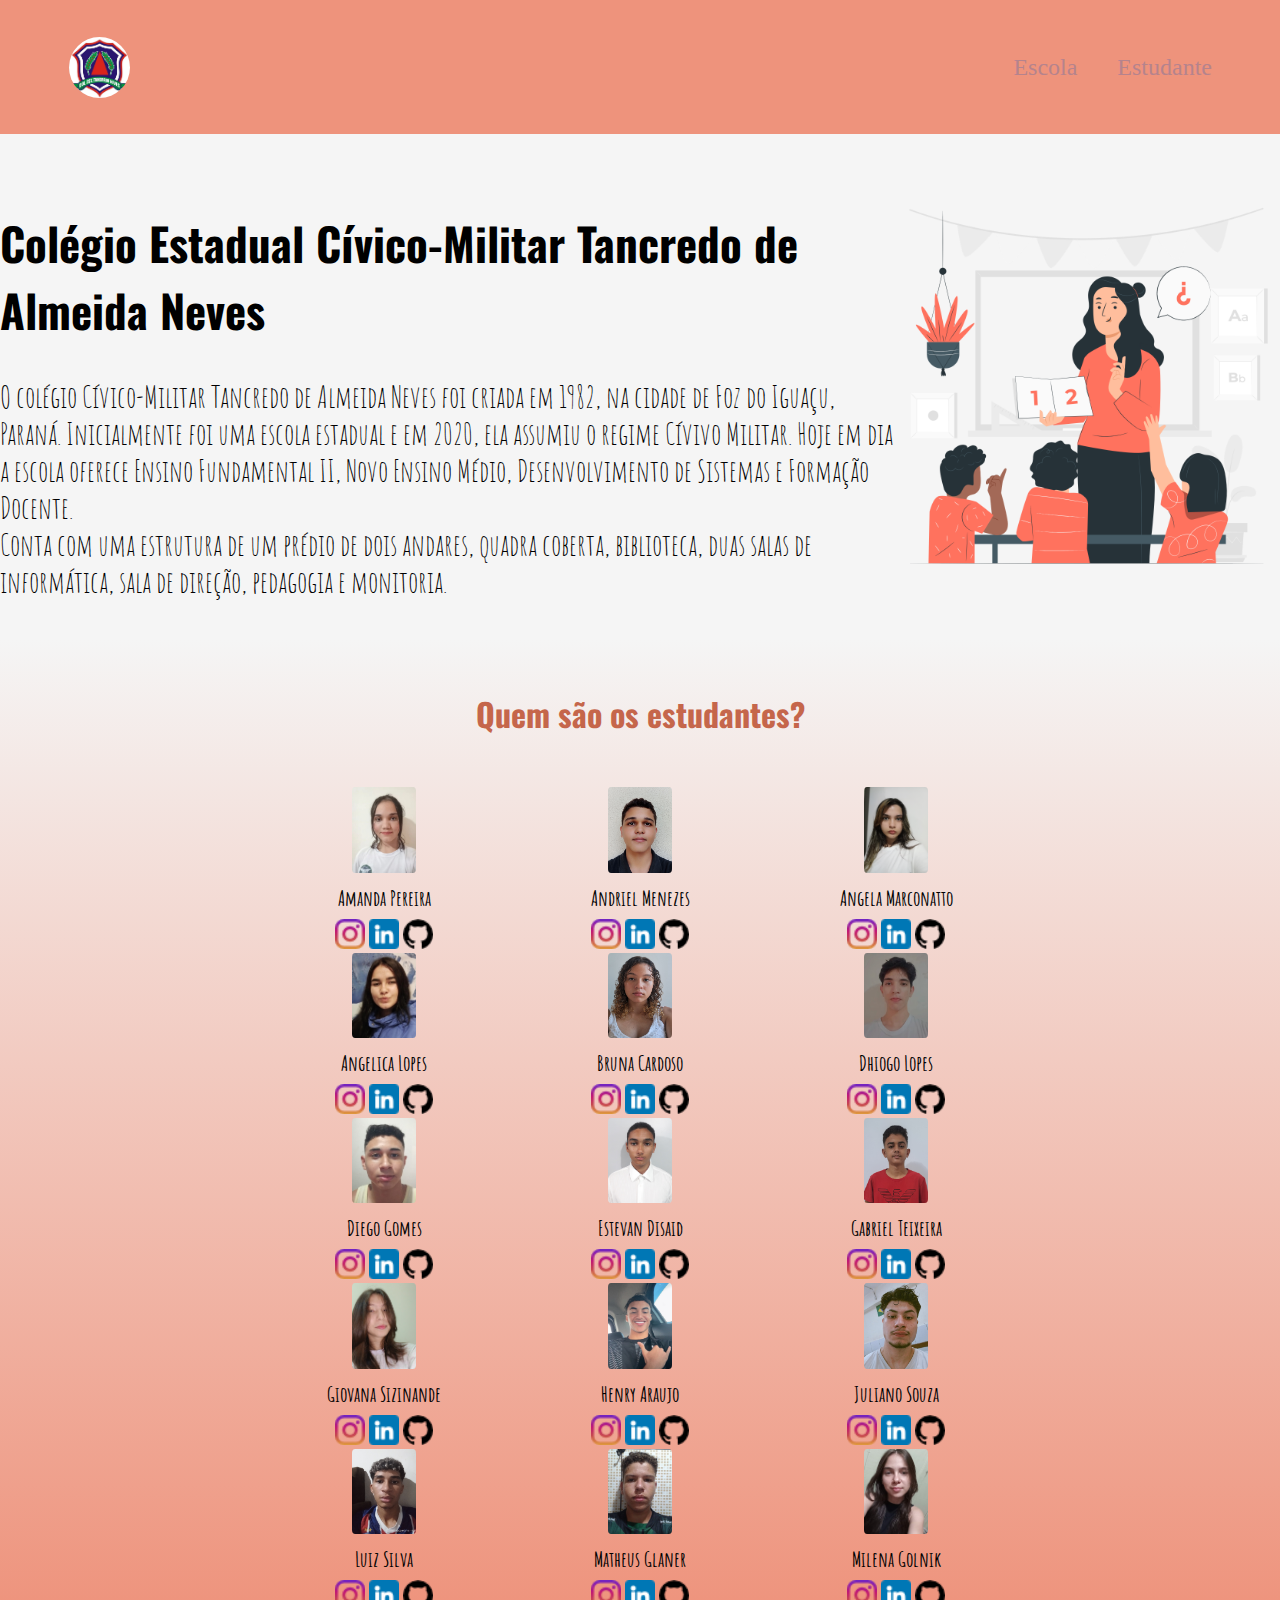
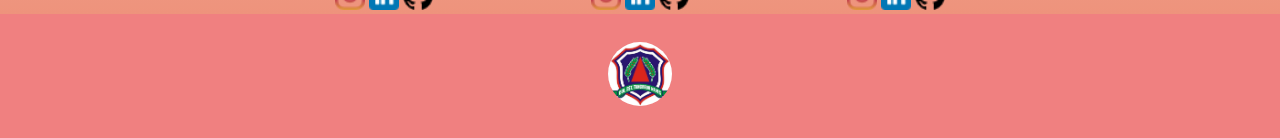
<file: index.html>
<!DOCTYPE html>
<html lang="pt-br">

<head>
    <meta charset="UTF-8">
    <meta http-equiv="X-UA-Compatible" content="IE=edge">
    <meta name="viewport" content="width=device-width, initial-scale=1.0">
    <title>Minha Turma</title>
    <link rel="stylesheet" href="style.css">
</head>

<body>
    <header class="cabecalho">
        <img src="tancredo-logo.jpg" alt="Logo do Colégio Tancredo" class="cabecalho-imagem">
        <nav class="cabecalho-lista">
            <a href="" class="cabecalho-lista-link">Escola</a>
            <a href="" class="cabecalho-lista-link">Estudante</a>
        </nav>
    </header>
    <section class="escola">
        <div class="escola-texto">
            <h2 class="escola-texto-titulo"> Colégio Estadual Cívico-Militar Tancredo de Almeida Neves</h2>
            <p class="escola-texto-paragrafo">
                O colégio Cívico-Militar Tancredo de Almeida Neves foi criada em 1982, na cidade de Foz do Iguaçu,
                Paraná. Inicialmente foi uma escola estadual e em 2020, ela assumiu o regime Cívivo Militar. Hoje em dia
                a escola oferece Ensino Fundamental II, Novo Ensino Médio, Desenvolvimento de Sistemas e Formação
                Docente.</p>
            <p class="escola-texto-paragrafo">
                Conta com uma estrutura de um prédio de dois andares, quadra coberta, biblioteca, duas salas de
                informática, sala de direção, pedagogia e monitoria.
            </p>

        </div>
        <img src="./img/escola.png  " alt="" class="escola-imagem">
    </section>
    <section class="estudante">
        <h2 class="estudante-titulo"> Quem são os estudantes?</h2>
        <div class="estudante-todos">
            <span></span>
            <div class="estudante-div">
                <img src="./img/amanda.jpg" alt="" class="estudante-div-fotos">
                <h3 class="estudante-div-nome"> Amanda Pereira</h3>
                <img src="./img/instagram.png" alt="" class="estudante-div-icone">
                <img src="./img/linkedin.png" alt="" class="estudante-div-icone">
                <img src="./img/github.png" alt="" class="estudante-div-icone">
            </div>
            <div class="estudante-div">
                <img src="./img/andriel.jpg" alt="" class="estudante-div-fotos">
                <h3 class="estudante-div-nome"> Andriel Menezes</h3>
                <img src="./img/instagram.png" alt="" class="estudante-div-icone">
                <img src="./img/linkedin.png" alt="" class="estudante-div-icone">
                <img src="./img/github.png" alt="" class="estudante-div-icone">
            </div>

            <div class="estudante-div">
                <img src="./img/angela.jpg" alt="" class="estudante-div-fotos">
                <h3 class="estudante-div-nome"> Angela Marconatto</h3>
                <img src="./img/instagram.png" alt="" class="estudante-div-icone">
                <img src="./img/linkedin.png" alt="" class="estudante-div-icone">
                <img src="./img/github.png" alt="" class="estudante-div-icone">
            </div>
            <span></span>
            <span></span>
            <div class="estudante-div">
                <img src="./img/angelica.jpg" alt="" class="estudante-div-fotos">
                <h3 class="estudante-div-nome"> Angelica Lopes</h3>
                <img src="./img/instagram.png" alt="" class="estudante-div-icone">
                <img src="./img/linkedin.png" alt="" class="estudante-div-icone">
                <img src="./img/github.png" alt="" class="estudante-div-icone">
            </div>

            <div class="estudante-div">
                <img src="./img/bruna.jpg" alt="" class="estudante-div-fotos">
                <h3 class="estudante-div-nome"> Bruna Cardoso</h3>
                <img src="./img/instagram.png" alt="" class="estudante-div-icone">
                <img src="./img/linkedin.png" alt="" class="estudante-div-icone">
                <img src="./img/github.png" alt="" class="estudante-div-icone">
            </div>

            <div class="estudante-div">
                <img src="./img/dhiogo.jpg" alt="" class="estudante-div-fotos">
                <h3 class="estudante-div-nome"> Dhiogo Lopes</h3>
                <img src="./img/instagram.png" alt="" class="estudante-div-icone">
                <img src="./img/linkedin.png" alt="" class="estudante-div-icone">
                <img src="./img/github.png" alt="" class="estudante-div-icone">
            </div>
            <span></span>
            <span></span>
            <div class="estudante-div">
                <img src="./img/diego.jpg" alt="" class="estudante-div-fotos">
                <h3 class="estudante-div-nome"> Diego Gomes</h3>
                <img src="./img/instagram.png" alt="" class="estudante-div-icone">
                <img src="./img/linkedin.png" alt="" class="estudante-div-icone">
                <img src="./img/github.png" alt="" class="estudante-div-icone">
            </div>

            <div class="estudante-div">
                <img src="./img/estevan.jpg" alt="" class="estudante-div-fotos">
                <h3 class="estudante-div-nome"> Estevan Disaid</h3>
                <img src="./img/instagram.png" alt="" class="estudante-div-icone">
                <img src="./img/linkedin.png" alt="" class="estudante-div-icone">
                <img src="./img/github.png" alt="" class="estudante-div-icone">
            </div>

            <div class="estudante-div">
                <img src="./img/gabriel.jpg" alt="" class="estudante-div-fotos">
                <h3 class="estudante-div-nome"> Gabriel Teixeira</h3>
                <img src="./img/instagram.png" alt="" class="estudante-div-icone">
                <img src="./img/linkedin.png" alt="" class="estudante-div-icone">
                <img src="./img/github.png" alt="" class="estudante-div-icone">
            </div>
            <span></span>
            <span></span>
            <div class="estudante-div">
                <img src="./img/giovana.jpg" alt="" class="estudante-div-fotos">
                <h3 class="estudante-div-nome"> Giovana Sizinande</h3>
                <img src="./img/instagram.png" alt="" class="estudante-div-icone">
                <img src="./img/linkedin.png" alt="" class="estudante-div-icone">
                <img src="./img/github.png" alt="" class="estudante-div-icone">
            </div>

            <div class="estudante-div">
                <img src="./img/henry.jpeg" alt="" class="estudante-div-fotos">
                <h3 class="estudante-div-nome"> Henry Araujo</h3>
                <img src="./img/instagram.png" alt="" class="estudante-div-icone">
                <img src="./img/linkedin.png" alt="" class="estudante-div-icone">
                <img src="./img/github.png" alt="" class="estudante-div-icone">
            </div>

            <div class="estudante-div">
                <img src="./img/juliano.jpeg" alt="" class="estudante-div-fotos">
                <h3 class="estudante-div-nome"> Juliano Souza</h3>
                <img src="./img/instagram.png" alt="" class="estudante-div-icone">
                <img src="./img/linkedin.png" alt="" class="estudante-div-icone">
                <img src="./img/github.png" alt="" class="estudante-div-icone">
            </div>
            <span></span>
            <span></span>
            <div class="estudante-div">
                <img src="./img/luiz.jpg" alt="" class="estudante-div-fotos">
                <h3 class="estudante-div-nome"> Luiz Silva</h3>
                <img src="./img/instagram.png" alt="" class="estudante-div-icone">
                <img src="./img/linkedin.png" alt="" class="estudante-div-icone">
                <img src="./img/github.png" alt="" class="estudante-div-icone">
            </div>

            <div class="estudante-div">
                <img src="./img/matheus.jpg" alt="" class="estudante-div-fotos">
                <h3 class="estudante-div-nome"> Matheus Glaner</h3>
                <img src="./img/instagram.png" alt="" class="estudante-div-icone">
                <img src="./img/linkedin.png" alt="" class="estudante-div-icone">
                <img src="./img/github.png" alt="" class="estudante-div-icone">
            </div>

            <div class="estudante-div">
                <img src="./img/milena.jpg" alt="" class="estudante-div-fotos">
                <h3 class="estudante-div-nome"> Milena Golnik</h3>
                <img src="./img/instagram.png" alt="" class="estudante-div-icone">
                <img src="./img/linkedin.png" alt="" class="estudante-div-icone">
                <img src="./img/github.png" alt="" class="estudante-div-icone">
            </div>
        </div>
    </section>
    <footer class="rodape">
<img class="rodape-logo" src="./tancredo-logo.jpg" alt="">

    </footer>
</body>

</html>
</file>
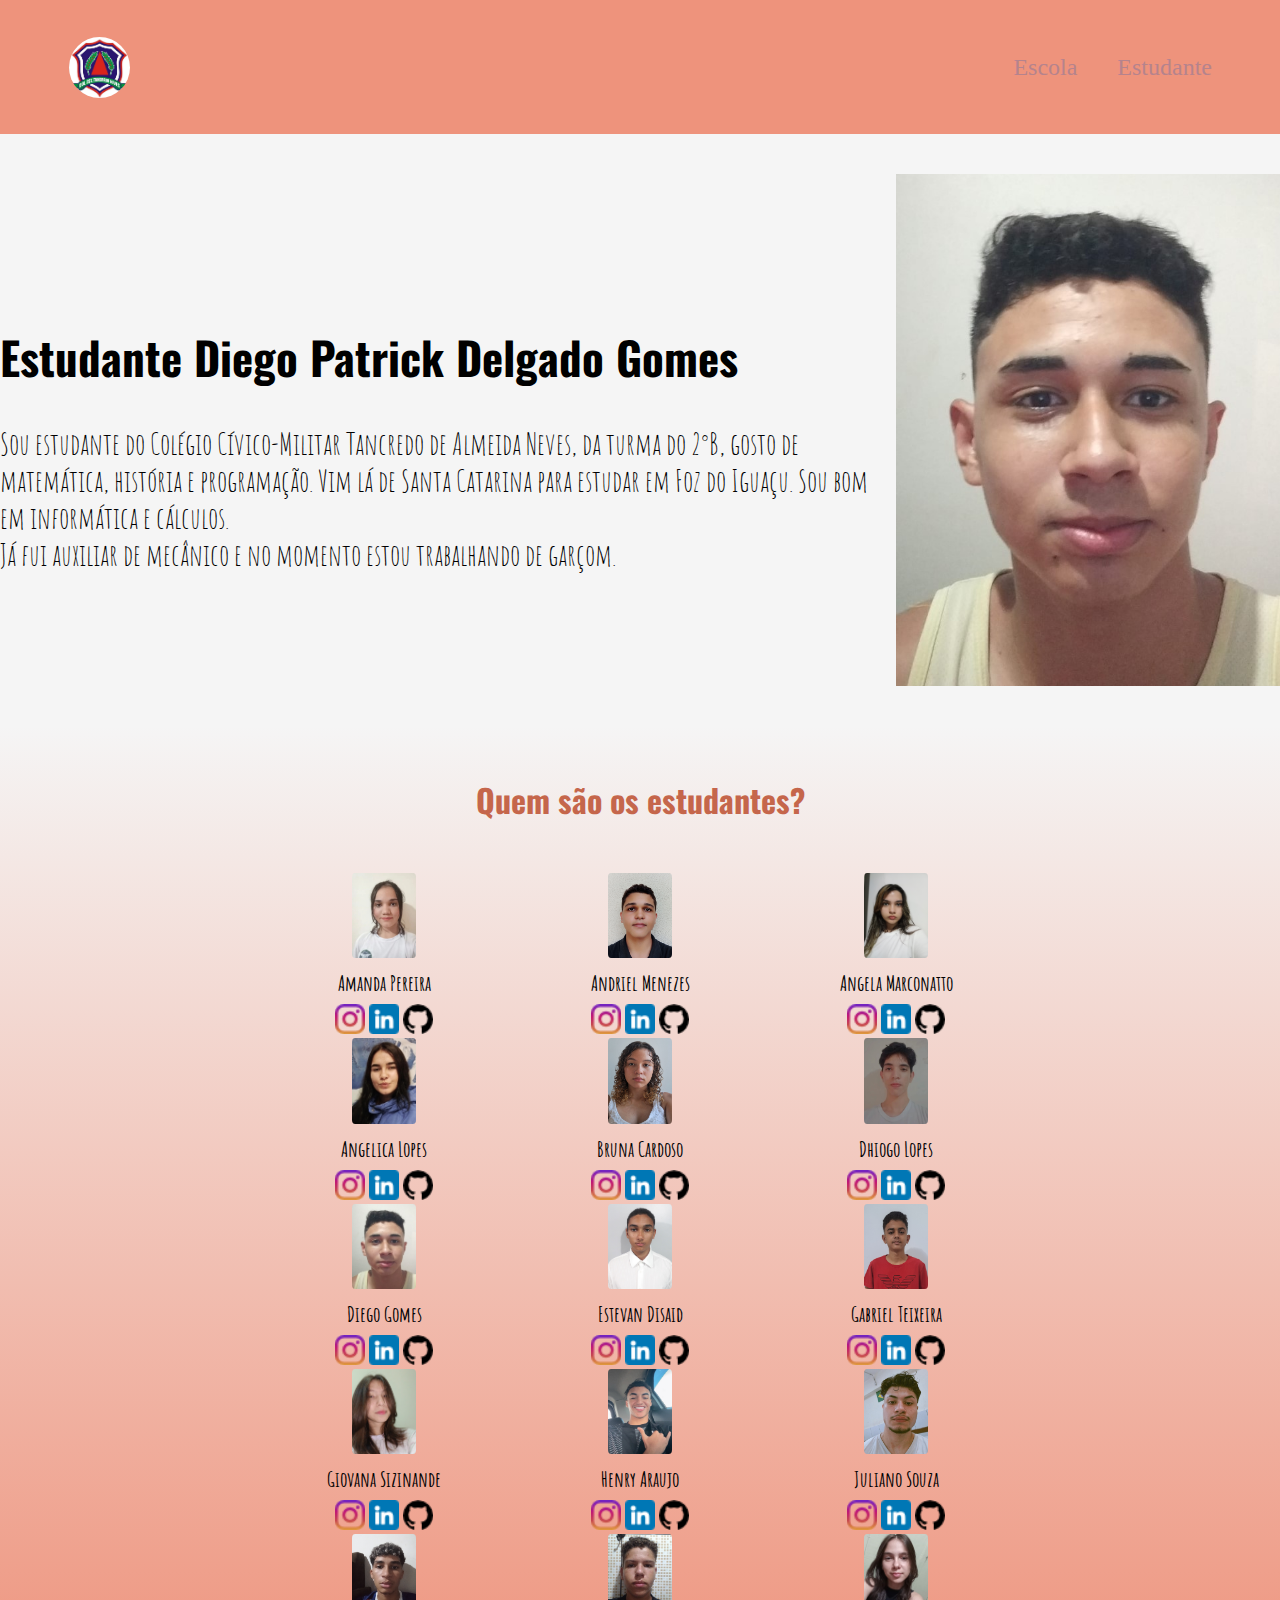
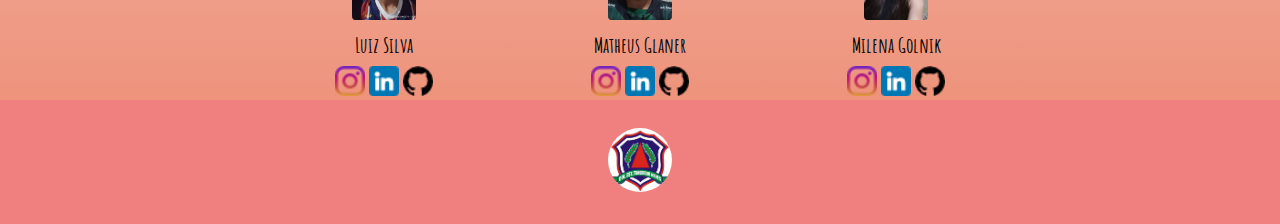
<file: diego.html>
<!DOCTYPE html>
<html lang="pt-br">

<head>
    <meta charset="UTF-8">
    <meta http-equiv="X-UA-Compatible" content="IE=edge">
    <meta name="viewport" content="width=device-width, initial-scale=1.0">
    <title>Minha Turma</title>
    <link rel="stylesheet" href="style.css">
</head>

<body>
    <header class="cabecalho">
        <img src="tancredo-logo.jpg" alt="Logo do Colégio Tancredo" class="cabecalho-imagem">
        <nav class="cabecalho-lista">
            <a href="index.html" class="cabecalho-lista-link">Escola</a>
            <a href="" class="cabecalho-lista-link">Estudante</a>
        </nav>
    </header>
    <section class="escola">
        <div class="escola-texto">
            <h2 class="escola-texto-titulo">Estudante Diego Patrick Delgado Gomes</h2>
            <p class="escola-texto-paragrafo">
                Sou estudante do Colégio Cívico-Militar Tancredo de Almeida Neves, da turma do 2°B, gosto de matemática, história e programação. Vim lá de Santa Catarina para estudar em Foz do Iguaçu. Sou bom em informática e cálculos.
            </p>
            <p class="escola-texto-paragrafo">
                Já fui auxiliar de mecânico e no momento estou trabalhando de garçom.       
            </p>

        </div>
        <img src="./img/diego.jpg  " alt="" class="escola-imagem">
    </section>
    <section class="estudante">
        <h2 class="estudante-titulo"> Quem são os estudantes?</h2>
        <div class="estudante-todos">
            <span></span>
            <div class="estudante-div">
                <img src="./img/amanda.jpg" alt="" class="estudante-div-fotos">
                <h3 class="estudante-div-nome"> Amanda Pereira</h3>
                <img src="./img/instagram.png" alt="" class="estudante-div-icone">
                <img src="./img/linkedin.png" alt="" class="estudante-div-icone">
                <img src="./img/github.png" alt="" class="estudante-div-icone">
            </div>
            <div class="estudante-div">
                <img src="./img/andriel.jpg" alt="" class="estudante-div-fotos">
                <h3 class="estudante-div-nome"> Andriel Menezes</h3>
                <img src="./img/instagram.png" alt="" class="estudante-div-icone">
                <img src="./img/linkedin.png" alt="" class="estudante-div-icone">
                <img src="./img/github.png" alt="" class="estudante-div-icone">
            </div>

            <div class="estudante-div">
                <img src="./img/angela.jpg" alt="" class="estudante-div-fotos">
                <h3 class="estudante-div-nome"> Angela Marconatto</h3>
                <img src="./img/instagram.png" alt="" class="estudante-div-icone">
                <img src="./img/linkedin.png" alt="" class="estudante-div-icone">
                <img src="./img/github.png" alt="" class="estudante-div-icone">
            </div>
            <span></span>
            <span></span>
            <div class="estudante-div">
                <img src="./img/angelica.jpg" alt="" class="estudante-div-fotos">
                <h3 class="estudante-div-nome"> Angelica Lopes</h3>
                <img src="./img/instagram.png" alt="" class="estudante-div-icone">
                <img src="./img/linkedin.png" alt="" class="estudante-div-icone">
                <img src="./img/github.png" alt="" class="estudante-div-icone">
            </div>

            <div class="estudante-div">
                <img src="./img/bruna.jpg" alt="" class="estudante-div-fotos">
                <h3 class="estudante-div-nome"> Bruna Cardoso</h3>
                <img src="./img/instagram.png" alt="" class="estudante-div-icone">
                <img src="./img/linkedin.png" alt="" class="estudante-div-icone">
                <img src="./img/github.png" alt="" class="estudante-div-icone">
            </div>

            <div class="estudante-div">
                <img src="./img/dhiogo.jpg" alt="" class="estudante-div-fotos">
                <h3 class="estudante-div-nome"> Dhiogo Lopes</h3>
                <img src="./img/instagram.png" alt="" class="estudante-div-icone">
                <img src="./img/linkedin.png" alt="" class="estudante-div-icone">
                <img src="./img/github.png" alt="" class="estudante-div-icone">
            </div>
            <span></span>
            <span></span>
            <div class="estudante-div">
                <img src="./img/diego.jpg" alt="" class="estudante-div-fotos">
                <h3 class="estudante-div-nome"> Diego Gomes</h3>
                <img src="./img/instagram.png" alt="" class="estudante-div-icone">
                <img src="./img/linkedin.png" alt="" class="estudante-div-icone">
                <img src="./img/github.png" alt="" class="estudante-div-icone">
            </div>

            <div class="estudante-div">
                <img src="./img/estevan.jpg" alt="" class="estudante-div-fotos">
                <h3 class="estudante-div-nome"> Estevan Disaid</h3>
                <img src="./img/instagram.png" alt="" class="estudante-div-icone">
                <img src="./img/linkedin.png" alt="" class="estudante-div-icone">
                <img src="./img/github.png" alt="" class="estudante-div-icone">
            </div>

            <div class="estudante-div">
                <img src="./img/gabriel.jpg" alt="" class="estudante-div-fotos">
                <h3 class="estudante-div-nome"> Gabriel Teixeira</h3>
                <img src="./img/instagram.png" alt="" class="estudante-div-icone">
                <img src="./img/linkedin.png" alt="" class="estudante-div-icone">
                <img src="./img/github.png" alt="" class="estudante-div-icone">
            </div>
            <span></span>
            <span></span>
            <div class="estudante-div">
                <img src="./img/giovana.jpg" alt="" class="estudante-div-fotos">
                <h3 class="estudante-div-nome"> Giovana Sizinande</h3>
                <img src="./img/instagram.png" alt="" class="estudante-div-icone">
                <img src="./img/linkedin.png" alt="" class="estudante-div-icone">
                <img src="./img/github.png" alt="" class="estudante-div-icone">
            </div>

            <div class="estudante-div">
                <img src="./img/henry.jpeg" alt="" class="estudante-div-fotos">
                <h3 class="estudante-div-nome"> Henry Araujo</h3>
                <img src="./img/instagram.png" alt="" class="estudante-div-icone">
                <img src="./img/linkedin.png" alt="" class="estudante-div-icone">
                <img src="./img/github.png" alt="" class="estudante-div-icone">
            </div>

            <div class="estudante-div">
                <img src="./img/juliano.jpeg" alt="" class="estudante-div-fotos">
                <h3 class="estudante-div-nome"> Juliano Souza</h3>
                <img src="./img/instagram.png" alt="" class="estudante-div-icone">
                <img src="./img/linkedin.png" alt="" class="estudante-div-icone">
                <img src="./img/github.png" alt="" class="estudante-div-icone">
            </div>
            <span></span>
            <span></span>
            <div class="estudante-div">
                <img src="./img/luiz.jpg" alt="" class="estudante-div-fotos">
                <h3 class="estudante-div-nome"> Luiz Silva</h3>
                <img src="./img/instagram.png" alt="" class="estudante-div-icone">
                <img src="./img/linkedin.png" alt="" class="estudante-div-icone">
                <img src="./img/github.png" alt="" class="estudante-div-icone">
            </div>

            <div class="estudante-div">
                <img src="./img/matheus.jpg" alt="" class="estudante-div-fotos">
                <h3 class="estudante-div-nome"> Matheus Glaner</h3>
                <img src="./img/instagram.png" alt="" class="estudante-div-icone">
                <img src="./img/linkedin.png" alt="" class="estudante-div-icone">
                <img src="./img/github.png" alt="" class="estudante-div-icone">
            </div>

            <div class="estudante-div">
                <img src="./img/milena.jpg" alt="" class="estudante-div-fotos">
                <h3 class="estudante-div-nome"> Milena Golnik</h3>
                <img src="./img/instagram.png" alt="" class="estudante-div-icone">
                <img src="./img/linkedin.png" alt="" class="estudante-div-icone">
                <img src="./img/github.png" alt="" class="estudante-div-icone">
            </div>
        </div>
    </section>
    <footer class="rodape">
<img class="rodape-logo" src="./tancredo-logo.jpg" alt="">

    </footer>
</body>

</html>
</file>
<file: style.css>
@import url('https://fonts.googleapis.com/css2?family=Amatic+SC:wght@400;700&family=Oswald&display=swap');

* {
    margin: 0;
    padding: 0;

}

:root {
    --bege: #ee937c;
    --begeclaro: #c5664b;
    --salmao: #e5989b;
    --escuro: #b5838d;
    --branco: #f5f5f5;
    --fonte-texto: "Amatic SC", sans-serif;
    --fonte-titulo: "Oswald", sans-serif;
    --azul: #4169e1;



}

.cabecalho {
    background-color: var(--bege);
    color: var(--escuro);
    display: flex;
    align-items: center;
    justify-content: space-between;
    padding: 0 2em;
}

.cabecalho-imagem {
    width: 5%;
    border-radius: 100%;
    margin: 2.3em
}

.cabecalho-lista-link {
    text-decoration: none;
    color: var(--escuro);
    margin-right: 1.5em;
    font-size: 1.5em
}

.escola {
    background-color: var(--branco);
    color: black;
    display: flex;
    justify-content: center;
    align-items: center;
    padding: 40px 0;
    font-size: 30px;
    font-family: var(--fonte-texto);
}

.escola-texto-titulo {
    padding: 35px 0;
    font-family: var(--fonte-titulo);

}

.escola-imagem {
    width: 30%;

}

.estudante-div-fotos {
    width: 25%;
    border-radius: 5%;

}

.estudante-div-icone {
    width: 30px;

}

.estudante-div {
    text-align: center;
}

.estudante {
    background: linear-gradient(#f5f5f5, #ee937c);
}

.estudante-titulo {
    text-align: center;
    padding: 50px 0;
    font-family: var(--fonte-titulo);
    color: var(--begeclaro);
    font-size: 2em;
}

.estudante-todos {
    display: grid;
    grid-template-columns: 20% 20% 20% 20% 20%;
}

.estudante-div-nome{
    margin: 8px 0;
    font-family: var(--fonte-texto);
    font-size: 1.3em;
}

.rodape{
    background-color: lightcoral;
    text-align: center;

}

.rodape-logo{
    width: 5%;
    border-radius: 100%;
    margin: 1em;
    padding: 12px 0;
}
</file>
